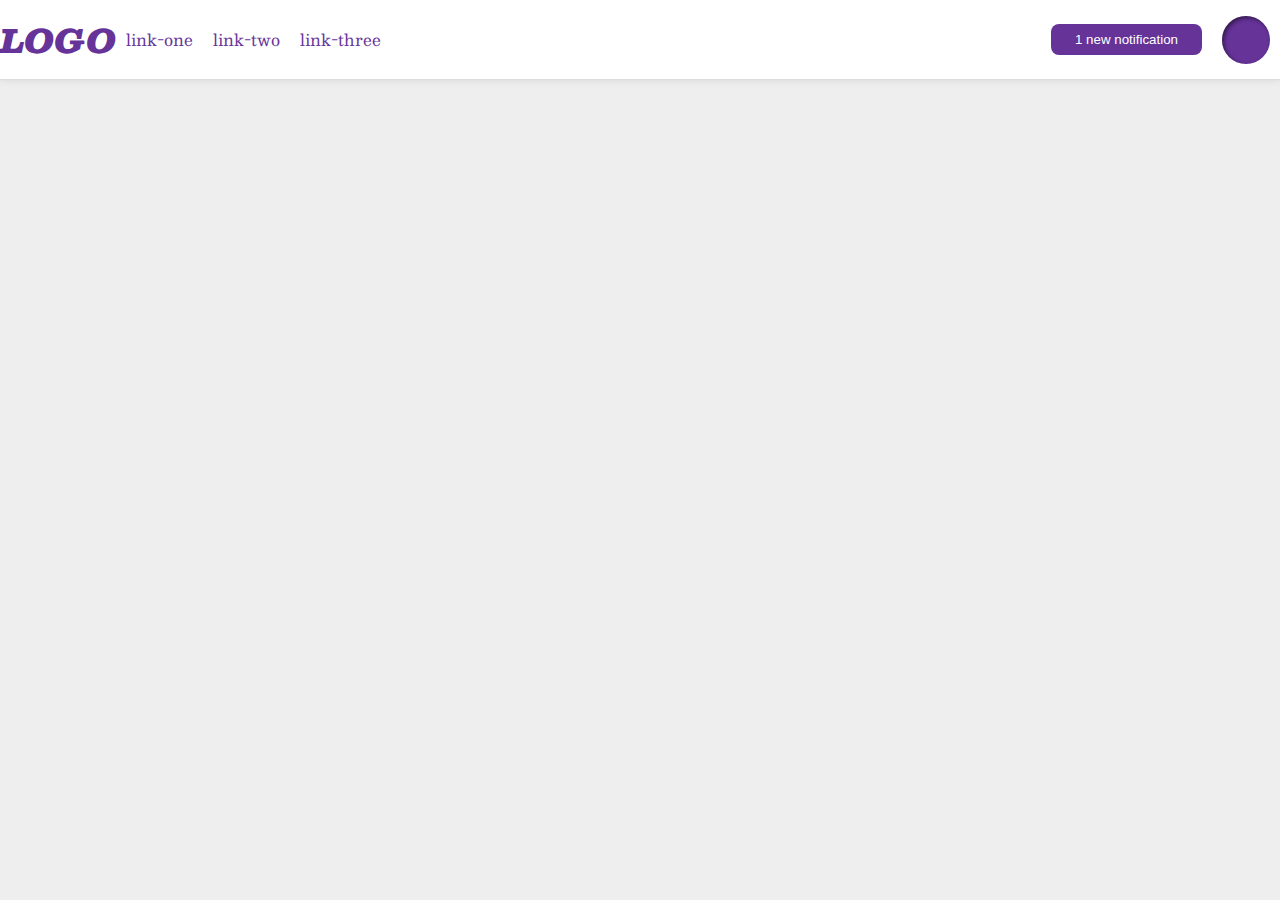
<file: flex/03-flex-header-2/index.html>
<!DOCTYPE html>
<html lang="en">
  <head>
    <meta charset="UTF-8">
    <meta http-equiv="X-UA-Compatible" content="IE=edge">
    <meta name="viewport" content="width=device-width, initial-scale=1.0">
    <title>Flex Header 2</title>
    <link rel="stylesheet" href="style.css">
  </head>
  <body>
    <div class="header">
      <div class="header-left">
        <div class="logo">
          LOGO
        </div>
        <ul class="links">
          <li><a href="https://google.com">link-one</a></li>
          <li><a href="https://google.com">link-two</a></li>
          <li><a href="https://google.com">link-three</a></li>
        </ul>
      </div>
      <div class="header-right">
        <button class="notifications">
          1 new notification
        </button>
        <div class="profile-image"></div>
      </div>
    </div>
  </body>
</html>
</file>
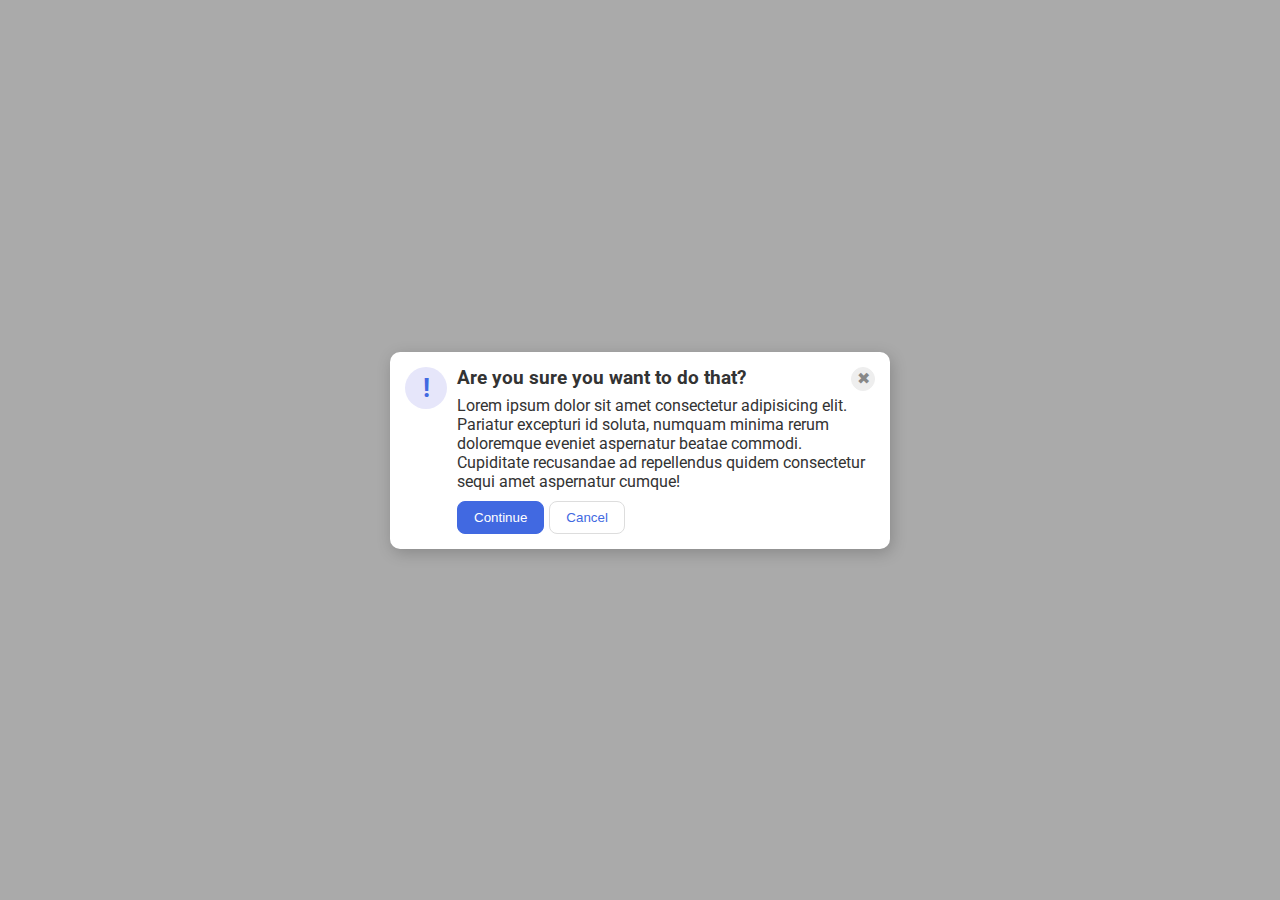
<file: flex/05-flex-modal/index.html>
<!DOCTYPE html>
<html lang="en">
  <head>
    <meta charset="UTF-8">
    <meta http-equiv="X-UA-Compatible" content="IE=edge">
    <meta name="viewport" content="width=device-width, initial-scale=1.0">
    <link rel="stylesheet" href="style.css">
    <title>Modal</title>
  </head>
  <body>
    <div class="modal">
      <div class="leftline">
        <div class="icon">!</div>
      </div>
      <div class="main-right">
      <div class="header"><h3>Are you sure you want to do that?</h2>
        <button class="close-button">✖</button>
      </div>
      <div class="text">Lorem ipsum dolor sit amet consectetur adipisicing elit. Pariatur excepturi id soluta, numquam minima rerum doloremque eveniet aspernatur beatae commodi. Cupiditate recusandae ad repellendus quidem consectetur sequi amet aspernatur cumque!</div>
      <div class="buttons">
        <button class="continue">Continue</button>
        <button class="cancel">Cancel</button>
      </div>
      </div>
    </div>
  </body>
</html>
</file>
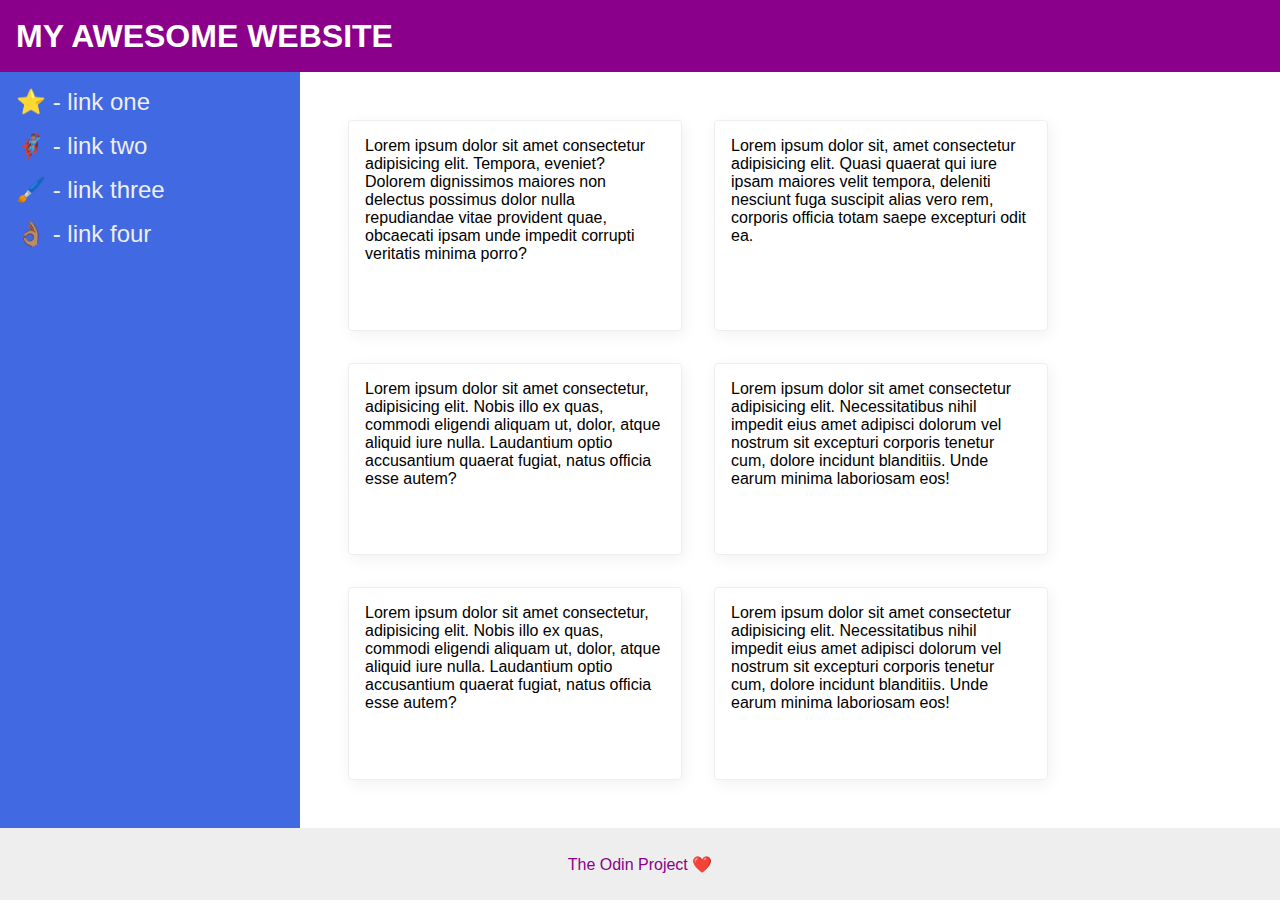
<file: flex/07-flex-layout-2/index.html>
<!DOCTYPE html>
<html lang="en">
  <head>
    <meta charset="UTF-8">
    <meta http-equiv="X-UA-Compatible" content="IE=edge">
    <meta name="viewport" content="width=device-width, initial-scale=1.0">
    <title>The Holy Grail</title>
    <link rel="stylesheet" href="style.css">
  </head>
  <body>
    <div class="header">
      MY AWESOME WEBSITE
    </div>
    <div class="container">
      <div class="left-main">
          <div class="sidebar">
            <ul>
              <li><a href="#">⭐ - link one</a></li>
              <li><a href="#">🦸🏽‍♂️ - link two</a></li>
              <li><a href="#">🖌️ - link three</a></li>
              <li><a href="#">👌🏽 - link four</a></li>
            </ul>
          </div>
      </div>
      <div class="right-main">
          <div class="card">Lorem ipsum dolor sit amet consectetur adipisicing elit. Tempora, eveniet? Dolorem dignissimos maiores non delectus possimus dolor nulla repudiandae vitae provident quae, obcaecati ipsam unde impedit corrupti veritatis minima porro?</div>
          <div class="card">Lorem ipsum dolor sit, amet consectetur adipisicing elit. Quasi quaerat qui iure ipsam maiores velit tempora, deleniti nesciunt fuga suscipit alias vero rem, corporis officia totam saepe excepturi odit ea.</div>
          <div class="card">Lorem ipsum dolor sit amet consectetur, adipisicing elit. Nobis illo ex quas, commodi eligendi aliquam ut, dolor, atque aliquid iure nulla. Laudantium optio accusantium quaerat fugiat, natus officia esse autem?</div>
          <div class="card">Lorem ipsum dolor sit amet consectetur adipisicing elit. Necessitatibus nihil impedit eius amet adipisci dolorum vel nostrum sit excepturi corporis tenetur cum, dolore incidunt blanditiis. Unde earum minima laboriosam eos!</div>
          <div class="card">Lorem ipsum dolor sit amet consectetur, adipisicing elit. Nobis illo ex quas, commodi eligendi aliquam ut, dolor, atque aliquid iure nulla. Laudantium optio accusantium quaerat fugiat, natus officia esse autem?</div>
          <div class="card">Lorem ipsum dolor sit amet consectetur adipisicing elit. Necessitatibus nihil impedit eius amet adipisci dolorum vel nostrum sit excepturi corporis tenetur cum, dolore incidunt blanditiis. Unde earum minima laboriosam eos!</div>
      </div>
    </div>
    <div class="footer">
      The Odin Project ❤️
    </div>
  </body>
</html>
</file>
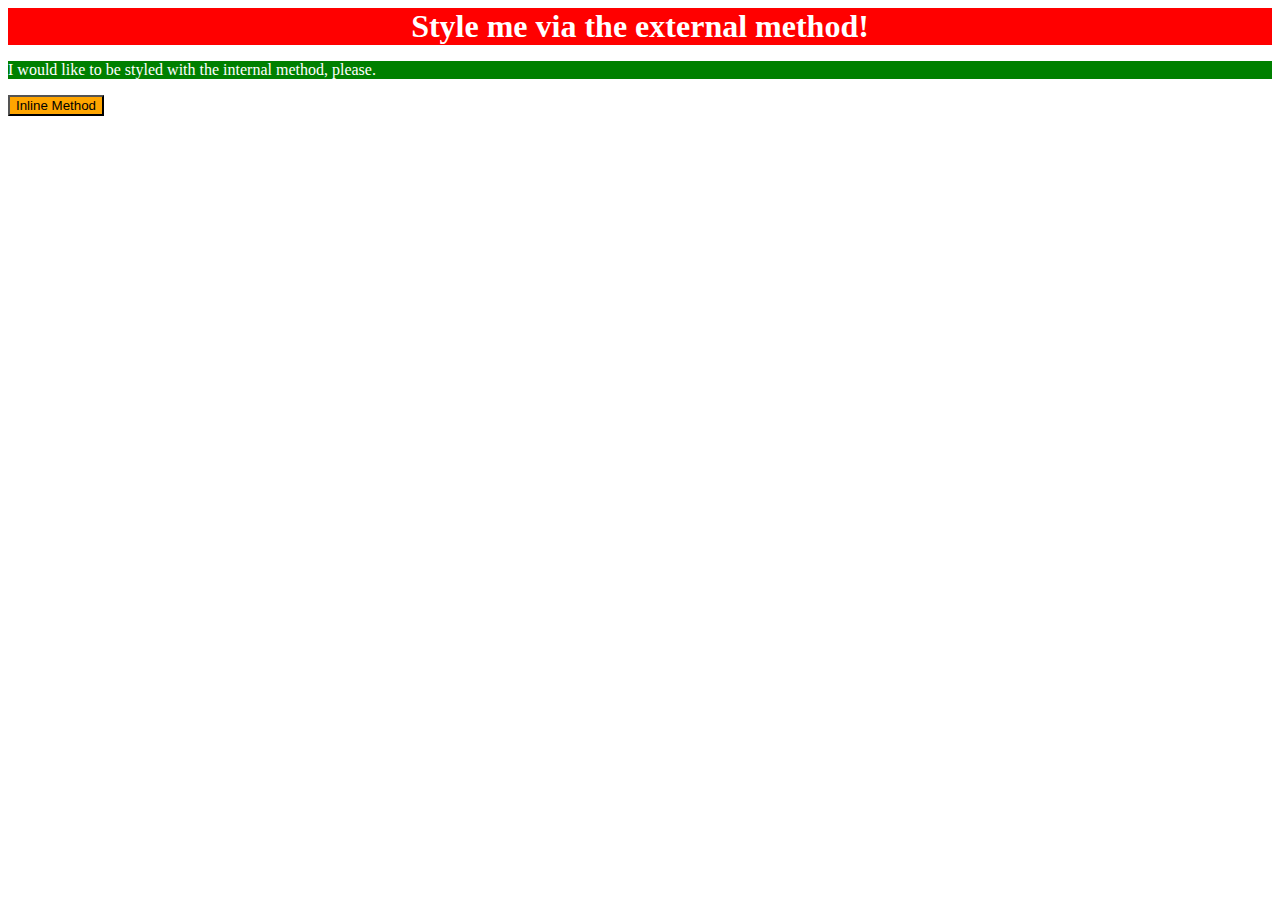
<file: foundations/01-css-methods/index.html>
<!DOCTYPE html>
<html lang="en">
  <head>
    <meta charset="UTF-8">
    <meta http-equiv="X-UA-Compatible" content="IE=edge">
    <meta name="viewport" content="width=device-width, initial-scale=1.0">
    <link rel="stylesheet" href="styles.css">
    <style>
      p{
        background-color: green;
        color: white;
        text-align: left;
      }
    </style>
    <title>Methods for Adding CSS</title>
  </head>
  <body>
    <div>Style me via the external method!</div>
    <p>I would like to be styled with the internal method, please.</p>
    <button style="background-color: orange; color: black; text-align: center;">Inline Method</button>
  </body>
</html>
</file>
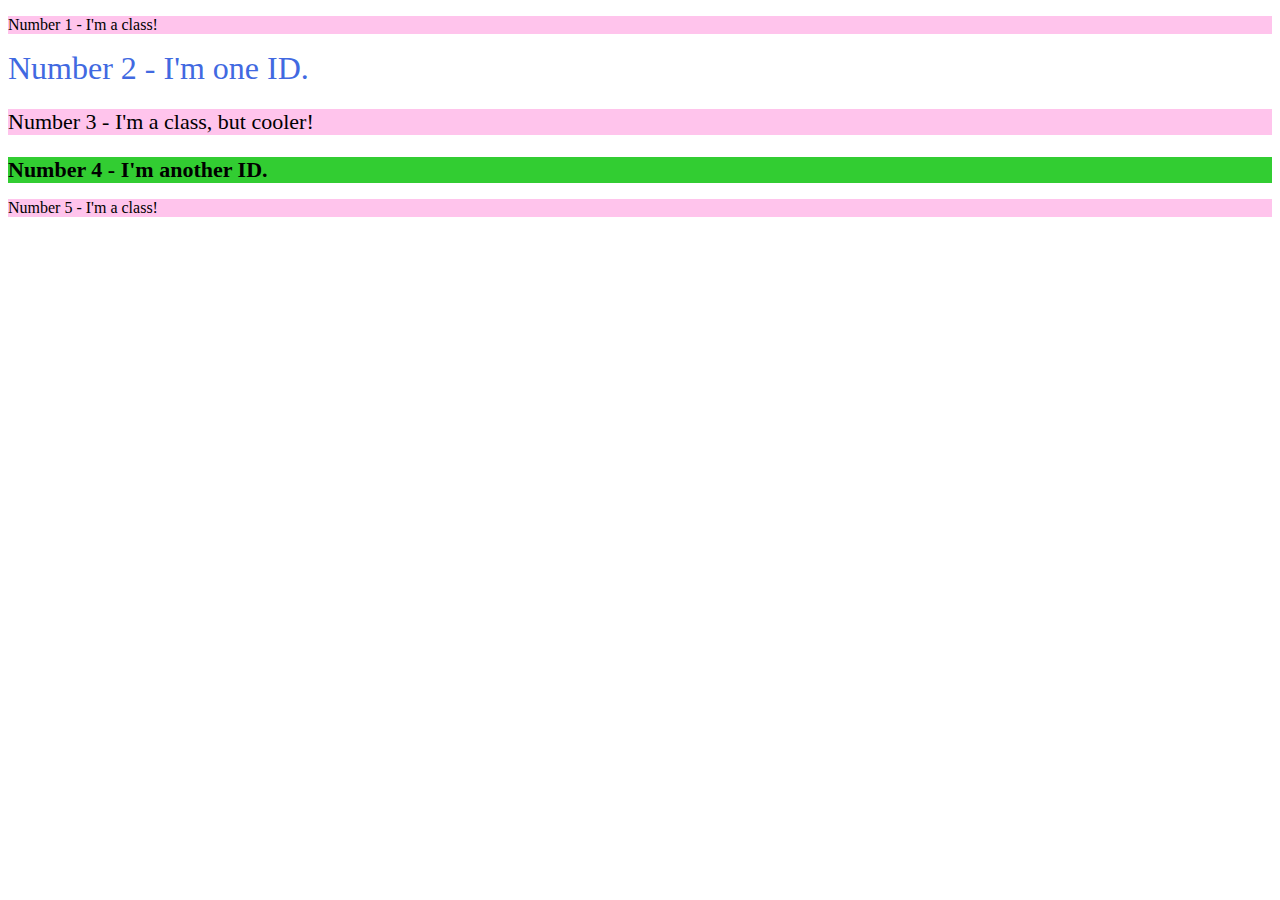
<file: foundations/02-class-id-selectors/index.html>
<!DOCTYPE html>
<html lang="en">
  <head>
    <meta charset="UTF-8">
    <meta http-equiv="X-UA-Compatible" content="IE=edge">
    <meta name="viewport" content="width=device-width, initial-scale=1.0">
    <title>Class and ID Selectors</title>
    <link rel="stylesheet" href="style.css">
  </head>
  <body>
    <p class="para">Number 1 - I'm a class!</p>
    <div id="num2">Number 2 - I'm one ID.</div>
    <p class="para" style="font-size:22px">Number 3 - I'm a class, but cooler!</p>
    <div id="num4">Number 4 - I'm another ID.</div>
    <p class="para">Number 5 - I'm a class!</p>
  </body>
</html>
</file>
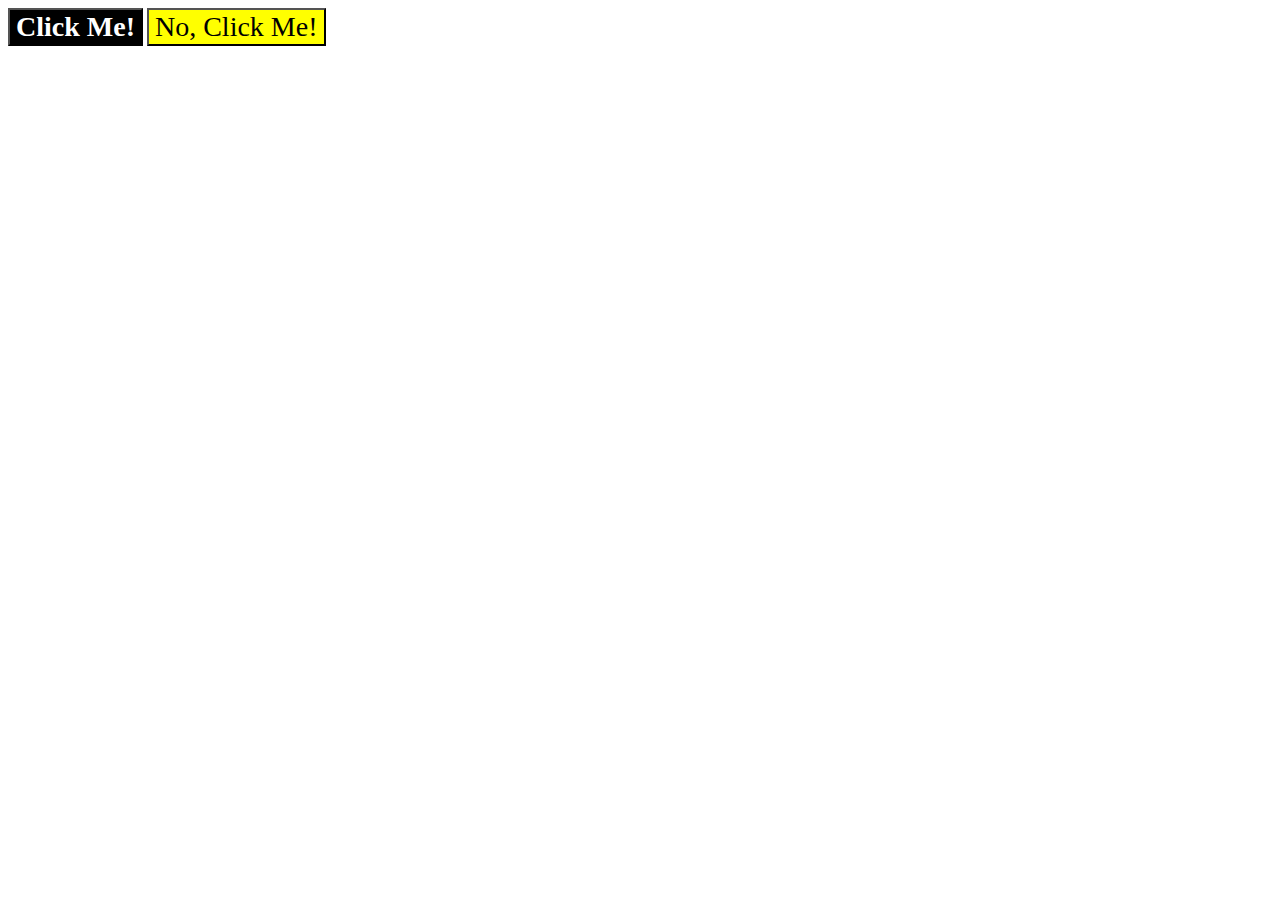
<file: foundations/03-grouping-selectors/index.html>
<!DOCTYPE html>
<html lang="en">
  <head>
    <meta charset="UTF-8">
    <meta http-equiv="X-UA-Compatible" content="IE=edge">
    <meta name="viewport" content="width=device-width, initial-scale=1.0">
    <title>Grouping Selectors</title>
    <link rel="stylesheet" href="style.css">
  </head>
  <body>
    <button class="blkButton common">Click Me!</button>
    <button class="ylwButton common">No, Click Me!</button>
  </body>
</html>
</file>
<file: flex/03-flex-header-2/style.css>
/* this is some magical font-importing.  
you'll learn about it later. */
@import url('https://fonts.googleapis.com/css2?family=Besley:ital,wght@0,400;1,900&display=swap');

body {
  margin: 0;
  background: #eee;
  font-family: Besley, serif;
}

.header {
  background: white;
  border-bottom: 1px solid #ddd;
  box-shadow: 0 0 8px rgba(0,0,0,.1);
  display: flex;
}

.header-left {
  display: flex;
  align-items: center;
}

.header-right {
  display: flex;
  margin-left: auto;
  align-items: center;
}

.profile-image {
  background: rebeccapurple;
  box-shadow: inset 2px 2px 4px rgba(0,0,0,.5);
  border-radius: 50%;
  width: 48px;
  height: 48px;
  margin-right: 10px;
}

.logo {
  color: rebeccapurple;
  font-size: 32px;
  font-weight: 900;
  font-style: italic;
}

button {
  border: none;
  border-radius: 8px;
  background: rebeccapurple;
  color: white;
  padding: 8px 24px;
}

.notifications {
  margin: 20px;
}

a {
  /* this removes the line under our links */
  text-decoration: none;
  color: rebeccapurple;
}

ul {
  list-style-type: none;
  padding: 0px;
  display: flex;
  justify-content: space-evenly;
}

li {
  margin: 10px;
}
</file>
<file: flex/05-flex-modal/style.css>
@import url('https://fonts.googleapis.com/css2?family=Roboto:wght@400;700&display=swap');

html, body {
  height: 100%;
  text-align: center;
}

body {
  font-family: Roboto, sans-serif;
  margin: 0;
  background: #aaa;
  color: #333;
  /* I'll give you this one for free lol */
  display: flex;
  align-items: center;
  justify-content: center;
}

.modal {
  background: white;
  width: 480px;
  padding: 10px;
  border-radius: 10px;
  box-shadow: 2px 4px 16px rgba(0,0,0,.2);
  display: flex;
}

.leftline {
  display: flex;
  
}

.icon {
  color: royalblue;
  font-size: 26px;
  font-weight: 700;
  background: lavender;
  width: 42px;
  height: 42px;
  border-radius: 50%;
  margin: 5px;
  display: flex;
  align-items: center;
  justify-content: center;
}

.main-right {
  padding: 5px;
  display: flex;
  flex-direction: column;
  justify-content: flex-start;
}

.header {
  /* margin: 0px; */
  margin-bottom: 5px;
  display: flex;
  justify-content: space-between;
  align-items: flex-start;
  text-align: left;
}

h3 {
  margin: 0px;
  padding: 0px;
}

.text {
  text-align: left;
  margin-top: 0px;
  /* margin-right: 10px; */
  margin-bottom: 10px;
}

.buttons {
  display: flex;
  gap: 5px;
}

.close-button {
  background: #eee;
  border-radius: 50%;
  color: #888;
  font-weight: 400;
  font-size: 16px;
  height: 24px;
  width: 24px;
  border: 1px solid #eee;
  padding: 0px;
  margin: 0px;
}

button {
  cursor: pointer;
  padding: 8px 16px;
  border-radius: 8px;
}

button.continue {
  background: royalblue;
  border: 1px solid royalblue;
  color: white;
}

button.cancel {
  background: white;
  border: 1px solid #ddd;
  color: royalblue;
}
</file>
<file: flex/07-flex-layout-2/style.css>
body {
  font-family: -apple-system, BlinkMacSystemFont, 'Segoe UI', Roboto, Oxygen, Ubuntu, Cantarell, 'Open Sans', 'Helvetica Neue', sans-serif;
  margin: 0;
  min-height: 100vh;
  display: flex;
  flex-direction: column;
}

a {
  text-decoration-line: none;
  color: #eee;
  font-size: 24px;
}

ul {
  list-style-type: none;
  padding-left: 16px;
}

li {
  margin-bottom: 16px;
}

.header {
  display: flex;
  align-items: center;
  height: 72px;
  background: darkmagenta;
  color: white;
  font-size: 32px;
  font-weight: 900;
  padding-left: 16px;
}

.container {
  display: flex;
  flex: 1;
  justify-content: space-between;
}

.left-main {
  display: flex;
  flex: 1;
}

.right-main {
  display: flex;
  padding: 48px;
  gap: 32px;
  flex-wrap: wrap;
}

.footer {
  height: 72px;
  background: #eee;
  color: darkmagenta;
  display: flex;
  justify-content: center;
  align-items: center;
}

.sidebar {
  width: 300px;
  background: royalblue;
  box-sizing: border-box;
}

.card {
  border: 1px solid #eee;
  box-shadow: 2px 4px 16px rgba(0,0,0,.06);
  border-radius: 4px;
  width: 300px;
  padding: 16px;
}
</file>
<file: foundations/01-css-methods/styles.css>
div{
    background-color: red;
    color: white;
    text-align: center;
    font-size: 32px;
    font-weight: bold;
}
</file>
<file: foundations/02-class-id-selectors/style.css>
.para {
    background-color:#ffc4ec;
    color:#000000;

}

#num2 {
    color:#4169e1;
    font-size: 32px;
}

#num4 {
    background-color: #32cd32;
    font-size: 22px;
    font-weight: bold;
}
</file>
<file: foundations/03-grouping-selectors/style.css>
.blkButton {
    background-color: black;
    color: white;
    font-weight: bold;
}

.ylwButton {
    background-color: yellow;
    color: black;
}

.common {
    font-size: 28px;
    font-family: 'Times New Roman', 'Helvetica', sans-serif;
}
</file>
